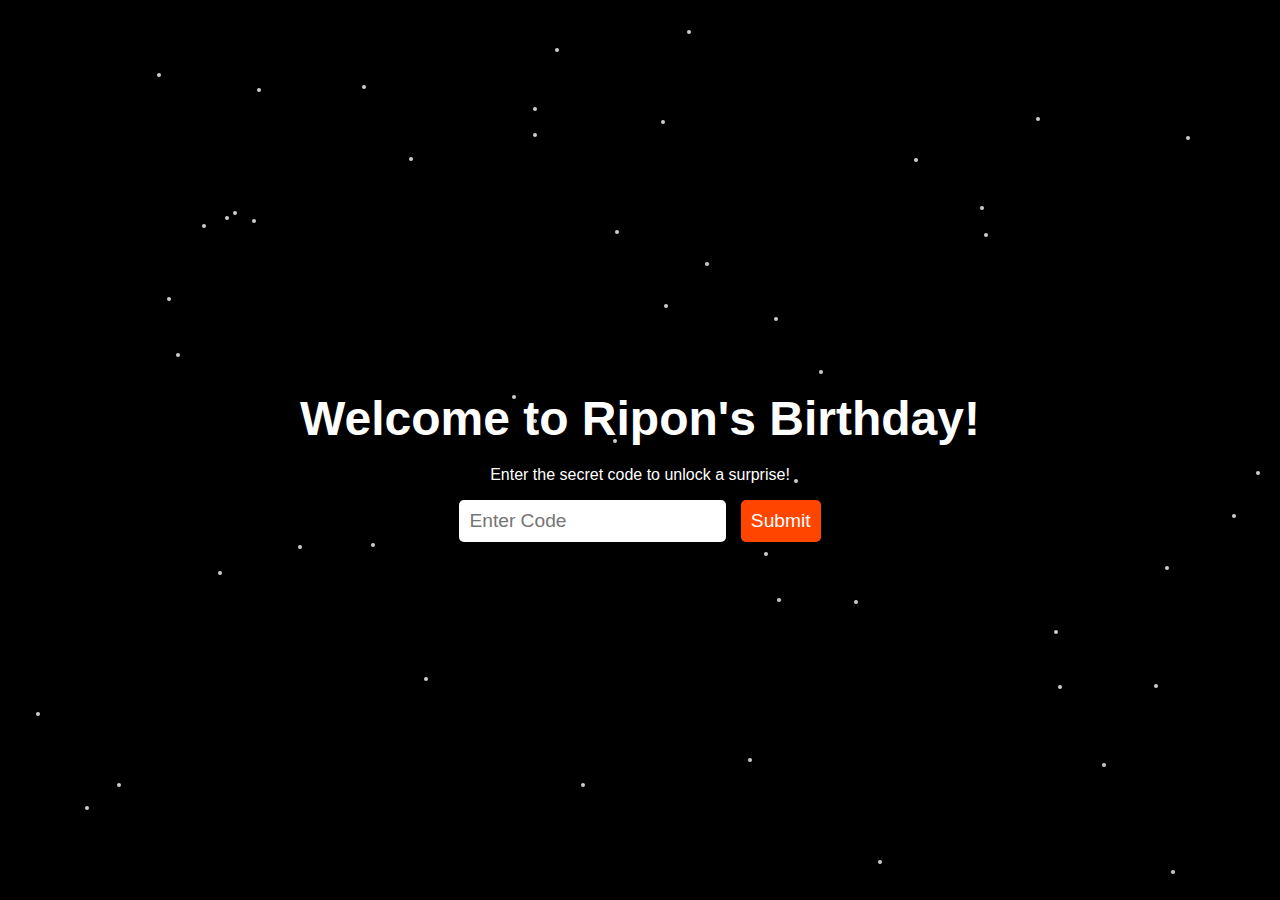
<file: index.html>
<!DOCTYPE html>
<html lang="en">
<head>
    <meta charset="UTF-8">
    <meta name="viewport" content="width=device-width, initial-scale=1.0">
    <title>Birthday Wish</title>
    <link rel="stylesheet" href="style.css">
</head>
<body>
    <!-- Container for stars and particles animation -->
    <div class="stars"></div>
    <div class="particles"></div>
    
    <div class="container">
        <h1>Welcome to Ripon's Birthday!</h1>
        <p>Enter the secret code to unlock a surprise!</p>
        <input type="text" id="codeInput" placeholder="Enter Code">
        <button onclick="checkCode()">Submit</button>
    </div>
    
    <script src="script.js"></script>
</body>
</html>
</file>
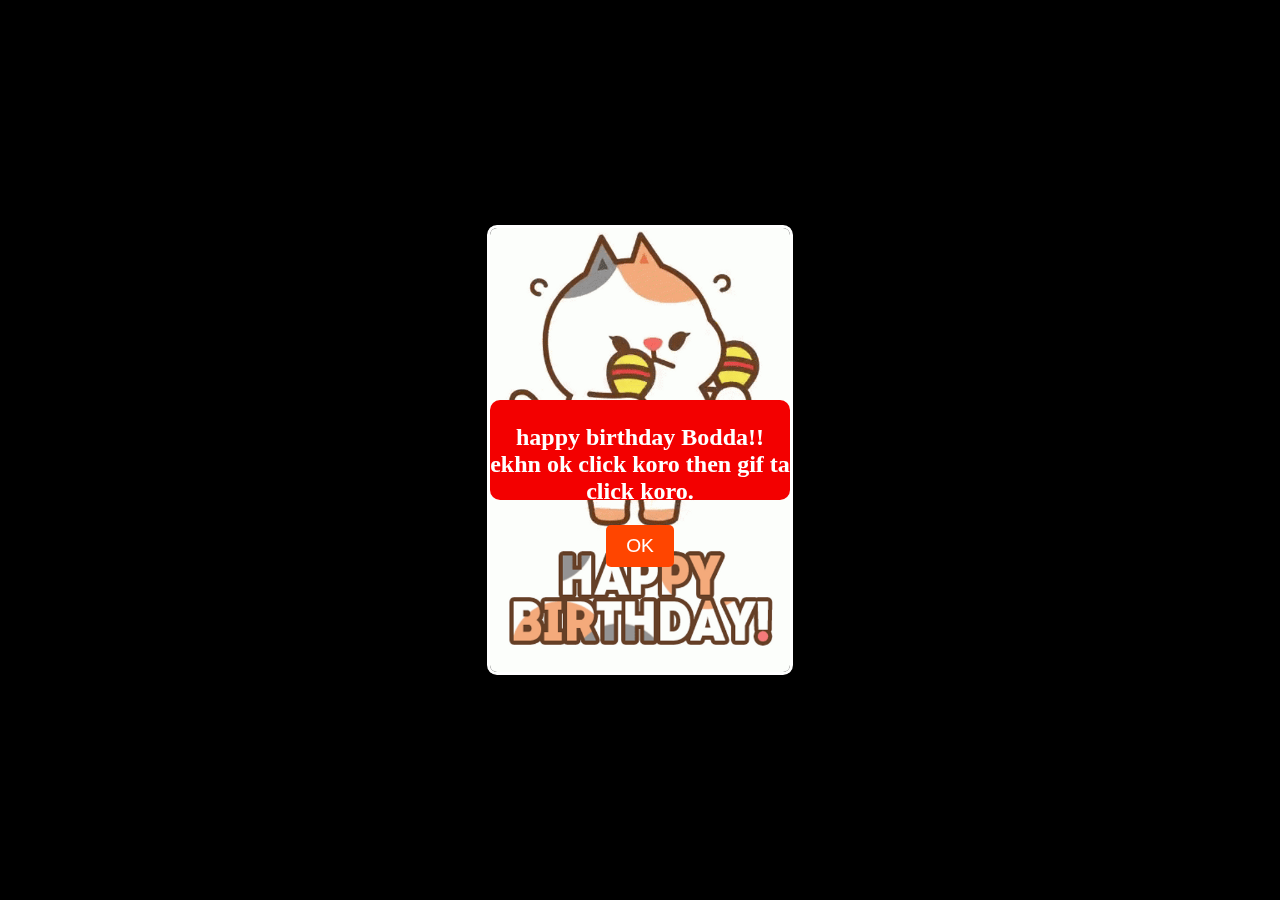
<file: hb.html>
<!DOCTYPE html>
<html lang="en">
<head>
    <meta charset="UTF-8">
    <meta name="viewport" content="width=device-width, initial-scale=1.0">
    <title>Happy Birthday!</title>
    <link rel="stylesheet" href="hb-style.css">
</head>
<body>
    <!-- Notification overlay -->
    <div class="notification" id="notification">
        <p id="notificationText">happy birthday Bodda!!
            ekhn ok click koro then gif ta click koro.
        </p>
        <button id="okButton">OK</button>
    </div>

    <!-- Main content -->
    <div class="container">
        <img src="hB.gif" alt="Happy Birthday GIF" id="birthdayGif" onclick="playSong()">
       
    </div>

    <!-- Audio element for the song -->
    <audio id="birthdaySong" src="song.mp3" preload="auto"></audio>

    <script src="hb-script.js"></script>
</body>
</html>
</file>
<file: style.css>
body {
    margin: 0;
    padding: 0;
    height: 100vh;
    display: flex;
    justify-content: center;
    align-items: center;
    background: black;
    color: white;
    font-family: Arial, sans-serif;
    overflow: hidden;
    position: relative;
}

/* Starry background */
.stars {
    position: absolute;
    width: 100%;
    height: 100%;
    background: black;
    z-index: -1; /* Send stars behind the main content */
    overflow: hidden;
}

.particles {
    position: absolute;
    width: 100%;
    height: 100%;
    z-index: -1; /* Send particles behind content */
}

/* Center content styling */
.container {
    text-align: center;
    z-index: 1; /* Keep content above the stars */
}

h1 {
    font-size: 3rem;
    margin-bottom: 20px;
}

input {
    padding: 10px;
    font-size: 1.2rem;
    border: none;
    border-radius: 5px;
    margin-right: 10px;
}

button {
    padding: 10px;
    font-size: 1.2rem;
    border: none;
    border-radius: 5px;
    background-color: #ff4500;
    color: white;
    cursor: pointer;
}

button:hover {
    background-color: #ff6347;
}


/* Particle properties */
.particle {
    position: absolute;
    width: 4px;
    height: 4px;
    background: rgba(255, 255, 255, 0.8);
    border-radius: 50%;
    animation: particleMove 10s linear infinite;
}

/* Particle movement in random directions */
@keyframes particleMove {
    0% {
        transform: translate(0, 0);
    }
    100% {
        transform: translate(calc(100vw * var(--xDir)), calc(100vh * var(--yDir)));
    }
}
</file>
<file: hb-style.css>
/* Notification overlay */
 .notification {
    position: fixed;
    font-family: cursive;
    font-weight: bold;
    width: 300px;
    height: 100px;
    background: rgba(243, 0, 0);
    display: flergba(189, 107, 0);
    border-radius: 10px;
    flex-direction: column;
    justify-content: center;
    align-items: center;
    z-index: 10; /* Ensure it's above other elements */
}

body {
    margin: 0;
    padding: 0;
    display: flex;
    justify-content: center;
    align-items: center;
    height: 100vh;
    background-color: black;
    color: white;
    font-family: Arial, sans-serif;
    text-align: center;
    overflow: hidden;
}

/* Notification overlay */

.notification p {
    font-size: 1.5rem;
    margin-bottom: 20px;
}

.notification button {
    padding: 10px 20px;
    font-size: 1.2rem;
    border: none;
    border-radius: 5px;
    background-color: #ff4500;
    color: white;
    cursor: pointer;
}

.notification button:hover {
    background-color: #ff6347;
}

/* Main content styling */
.container {
    display: flex;
    flex-direction: column;
    align-items: center;
    z-index: 1; /* Keep content above the notification */
}

img {
    width: 300px;
    height: auto;
    cursor: pointer;
    border: 3px solid white;
    border-radius: 10px;
    animation: none; /* Initially no animation */
    transform-origin: center; /* Scale from the center */
}

/* Styling for the birthday message */
h2 {
    font-size: 2rem;
    color: white;
    margin-top: 20px; /* Add some space between the GIF and the text */
}

/* Bouncy animation for the GIF (scale animation) */
@keyframes bounce-scale {
    0%, 100% {
        transform: scale(1); /* Normal size */
    }
    50% {
        transform: scale(1.2); /* Scale up by 20% */
    }
}
</file>
